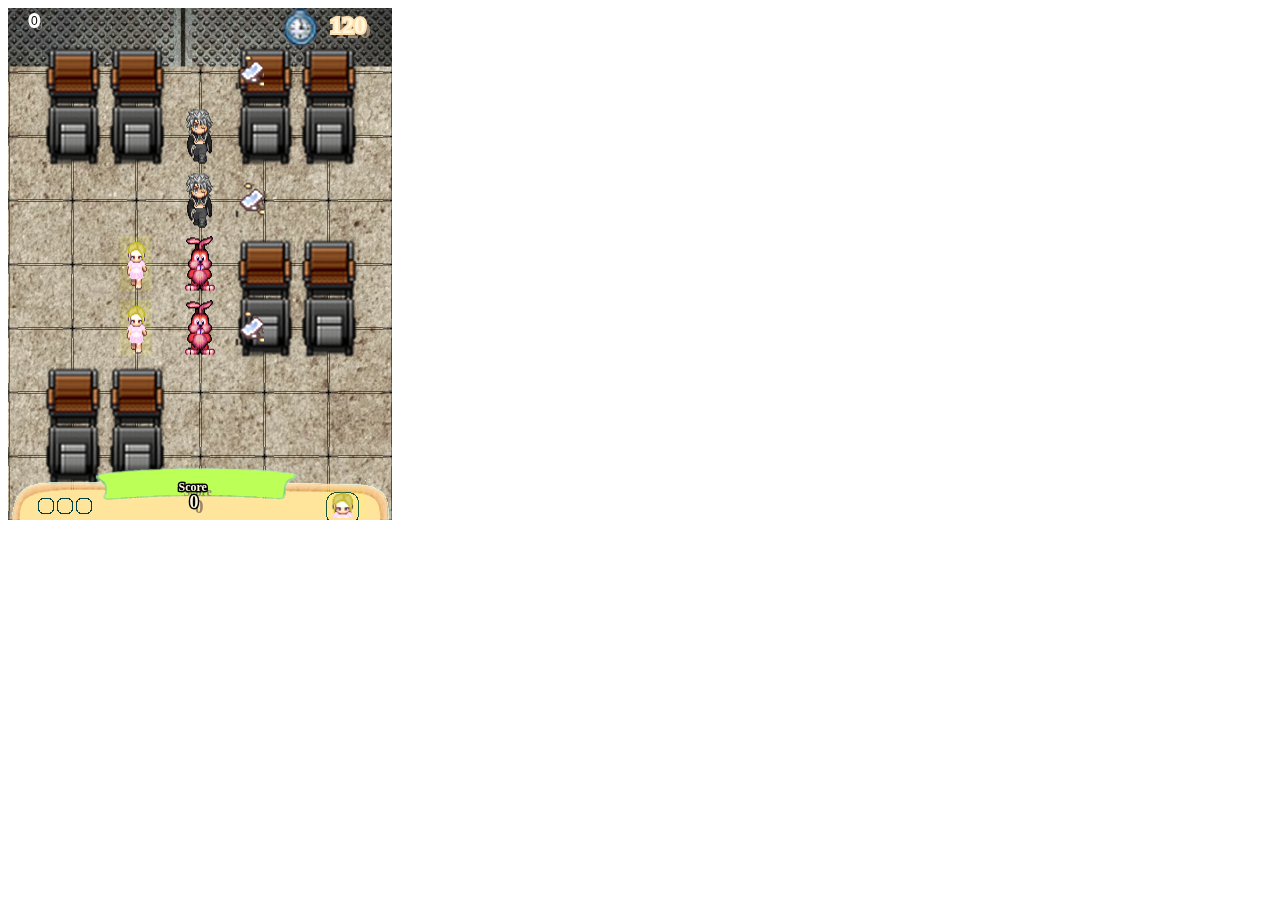
<file: metroGame/index.html>
<!DOCTYPE html>
<html>
<head lang="en">
    <meta charset="UTF-8">
    <title></title>


</head>
<body>



<script src="pixi.js-master/bin/pixi.js"></script>
<script src="proton-1.0.0.min.js"></script>
<script src="Stats.js"></script>
<script src="./Object/Item.js"></script>
<script src="./Object/FixObject.js"></script>
<script src="./Object/Chair.js"></script>
<script src="./Object/Portrait.js"></script>
<script src="./Object/MovingObject.js"></script>
<script src="./Object/Woman.js"></script>
<script src="./Object/UI.js"></script>
<script src="./Object/Game.js"></script>
<script src="./Object/Controller.js"></script>
<script src="main.js"></script>
</body>
</html>
</file>
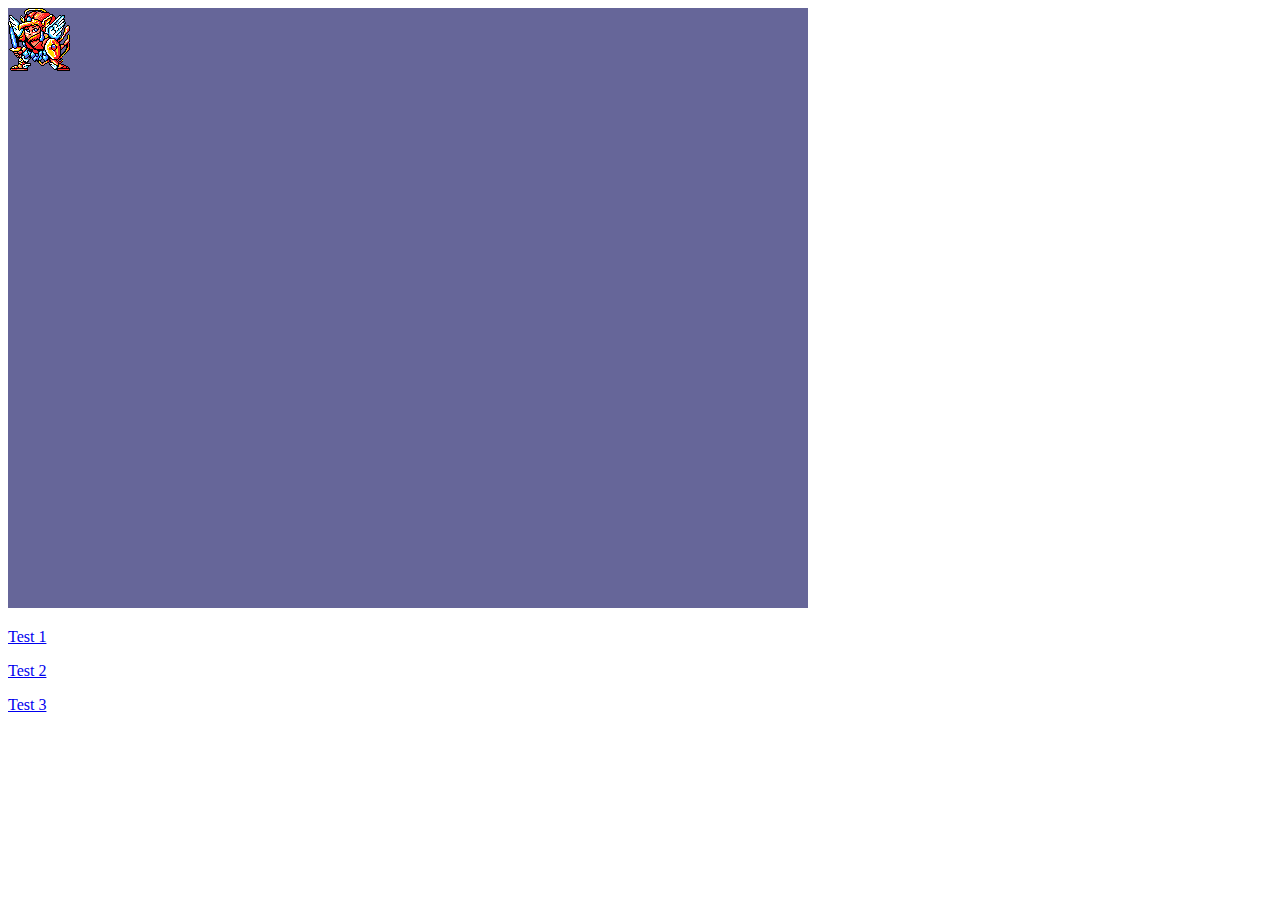
<file: metroGame/pixi.js-master/trim/index.html>
<!DOCTYPE HTML>
<html>
<head>
    <title>Pixi Trim</title>
    <script src="../src/pixi/Pixi.js"></script>
    <script src="../src/pixi/core/Point.js"></script>
    <script src="../src/pixi/core/Rectangle.js"></script>
    <script src="../src/pixi/core/Polygon.js"></script>
    <script src="../src/pixi/core/Circle.js"></script>
    <script src="../src/pixi/core/Ellipse.js"></script>
    <script src="../src/pixi/core/Matrix.js"></script>
    <script src="../src/pixi/display/DisplayObject.js"></script>
    <script src="../src/pixi/display/DisplayObjectContainer.js"></script>
    <script src="../src/pixi/display/Sprite.js"></script>
    <script src="../src/pixi/display/SpriteBatch.js"></script>
    <script src="../src/pixi/display/MovieClip.js"></script>
    <script src="../src/pixi/filters/FilterBlock.js"></script>
    <script src="../src/pixi/text/Text.js"></script>
    <script src="../src/pixi/text/BitmapText.js"></script>
    <script src="../src/pixi/InteractionData.js"></script>
    <script src="../src/pixi/InteractionManager.js"></script>
    <script src="../src/pixi/display/Stage.js"></script>
    <script src="../src/pixi/utils/Utils.js"></script>
    <script src="../src/pixi/utils/EventTarget.js"></script>
    <script src="../src/pixi/utils/Detector.js"></script>
    <script src="../src/pixi/utils/Polyk.js"></script>
    <script src="../src/pixi/renderers/webgl/utils/WebGLShaderUtils.js"></script>
    <script src="../src/pixi/renderers/webgl/shaders/PixiShader.js"></script>
    <script src="../src/pixi/renderers/webgl/shaders/PixiFastShader.js"></script>
    <script src="../src/pixi/renderers/webgl/shaders/StripShader.js"></script>
    <script src="../src/pixi/renderers/webgl/shaders/PrimitiveShader.js"></script>
    <script src="../src/pixi/renderers/webgl/shaders/ComplexPrimitiveShader.js"></script>
    <script src="../src/pixi/renderers/webgl/utils/WebGLGraphics.js"></script>
    <script src="../src/pixi/renderers/webgl/WebGLRenderer.js"></script>
    <script src="../src/pixi/renderers/webgl/utils/WebGLMaskManager.js"></script>
    <script src="../src/pixi/renderers/webgl/utils/WebGLStencilManager.js"></script>
    <script src="../src/pixi/renderers/webgl/utils/WebGLShaderManager.js"></script>
    <script src="../src/pixi/renderers/webgl/utils/WebGLSpriteBatch.js"></script>
    <script src="../src/pixi/renderers/webgl/utils/WebGLFastSpriteBatch.js"></script>
    <script src="../src/pixi/renderers/webgl/utils/WebGLFilterManager.js"></script>
    <script src="../src/pixi/renderers/webgl/utils/FilterTexture.js"></script>
    <script src="../src/pixi/renderers/canvas/utils/CanvasMaskManager.js"></script>
    <script src="../src/pixi/renderers/canvas/utils/CanvasTinter.js"></script>
    <script src="../src/pixi/renderers/canvas/CanvasRenderer.js"></script>
    <script src="../src/pixi/renderers/canvas/CanvasGraphics.js"></script>
    <script src="../src/pixi/primitives/Graphics.js"></script>
    <script src="../src/pixi/extras/Strip.js"></script>
    <script src="../src/pixi/extras/Rope.js"></script>
    <script src="../src/pixi/extras/TilingSprite.js"></script>
    <script src="../src/pixi/extras/Spine.js"></script>
    <script src="../src/pixi/textures/BaseTexture.js"></script>
    <script src="../src/pixi/textures/Texture.js"></script>
    <script src="../src/pixi/textures/RenderTexture.js"></script>
    <script src="../src/pixi/loaders/AssetLoader.js"></script>
    <script src="../src/pixi/loaders/JsonLoader.js"></script>
    <script src="../src/pixi/loaders/AtlasLoader.js"></script>
    <script src="../src/pixi/loaders/SpriteSheetLoader.js"></script>
    <script src="../src/pixi/loaders/ImageLoader.js"></script>
    <script src="../src/pixi/loaders/BitmapFontLoader.js"></script>
    <script src="../src/pixi/loaders/SpineLoader.js"></script>
    <script src="../src/pixi/filters/AbstractFilter.js"></script>
    <script src="../src/pixi/filters/AlphaMaskFilter.js"></script>
    <script src="../src/pixi/filters/ColorMatrixFilter.js"></script>
    <script src="../src/pixi/filters/GrayFilter.js"></script>
    <script src="../src/pixi/filters/DisplacementFilter.js"></script>
    <script src="../src/pixi/filters/PixelateFilter.js"></script>
    <script src="../src/pixi/filters/BlurXFilter.js"></script>
    <script src="../src/pixi/filters/BlurYFilter.js"></script>
    <script src="../src/pixi/filters/BlurFilter.js"></script>
    <script src="../src/pixi/filters/InvertFilter.js"></script>
    <script src="../src/pixi/filters/SepiaFilter.js"></script>
    <script src="../src/pixi/filters/TwistFilter.js"></script>
    <script src="../src/pixi/filters/ColorStepFilter.js"></script>
    <script src="../src/pixi/filters/DotScreenFilter.js"></script>
    <script src="../src/pixi/filters/CrossHatchFilter.js"></script>
    <script src="../src/pixi/filters/RGBSplitFilter.js"></script>
</head>
<body>

    <script>

    var stage = new PIXI.Stage(0x666699);

    // var renderer = PIXI.autoDetectRenderer(400, 300);
    var renderer = new PIXI.CanvasRenderer(800, 600);
    document.body.appendChild(renderer.view);

    requestAnimFrame(animate);

    var texture = PIXI.Texture.fromImage("bikkuriman.png");

    var sprite = new PIXI.Sprite(texture);

    // sprite.anchor.x = 0.5;
    // sprite.anchor.y = 0.5;

    // sprite.position.x = 200;
    // sprite.position.y = 150;

    stage.addChild(sprite);

    function animate() {

        requestAnimFrame(animate);

        // sprite.rotation += 0.1;

        renderer.render(stage);
    }

    </script>

    <p><a href="index.html">Test 1</a></p>
    <p><a href="index2.html">Test 2</a></p>
    <p><a href="index3.html">Test 3</a></p>

    </body>
</html>
</file>
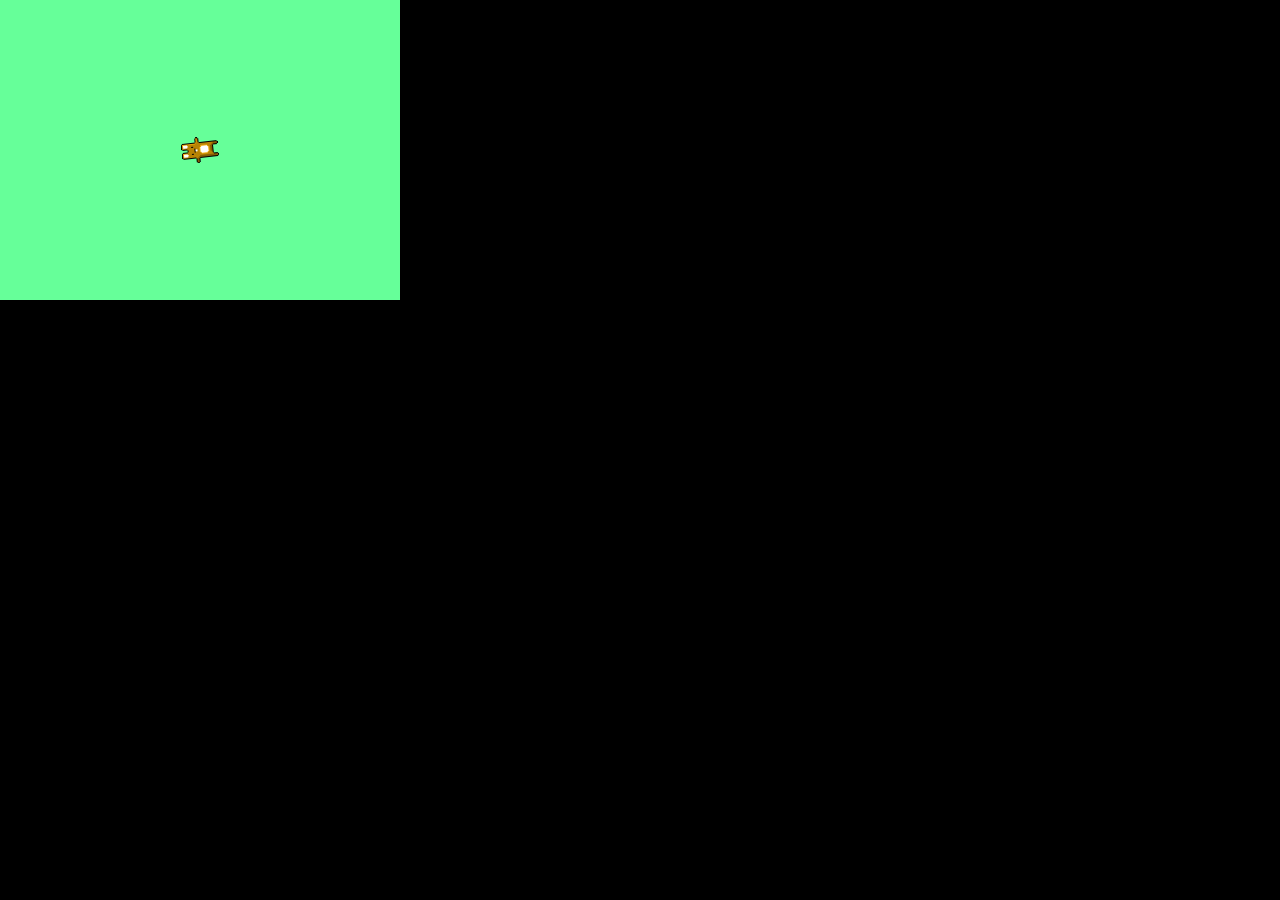
<file: metroGame/pixi.js-master/examples/example 1 - Basics/index.html>
<!DOCTYPE HTML>
<html>
<head>
	<title>pixi.js example 1</title>
	<style>
		body {
			margin: 0;
			padding: 0;
			background-color: #000000;
		}
	</style>
	<script src="../../bin/pixi.dev.js"></script>

</head>
<body>
	<script>
	// create an new instance of a pixi stage
	var stage = new PIXI.Stage(0x66FF99);

	// create a renderer instance
	var renderer = PIXI.autoDetectRenderer(400, 300);

	// add the renderer view element to the DOM
	document.body.appendChild(renderer.view);

	requestAnimFrame(animate);

	// create a texture from an image path
	var texture = PIXI.Texture.fromImage("bunny.png");

	// create a new Sprite using the texture
	var bunny = new PIXI.Sprite(texture);

	// center the sprites anchor point
	bunny.anchor.x = 0.5;
	bunny.anchor.y = 0.5;

	// move the sprite to the center of the screen
	bunny.position.x = 200;
	bunny.position.y = 150;

	stage.addChild(bunny);

	function animate() {
	    requestAnimFrame(animate);

	    // just for fun, let's rotate mr rabbit a little
	    bunny.rotation += 0.1;

	    // render the stage
	    renderer.render(stage);
	}
	</script>

	</body>
</html>
</file>
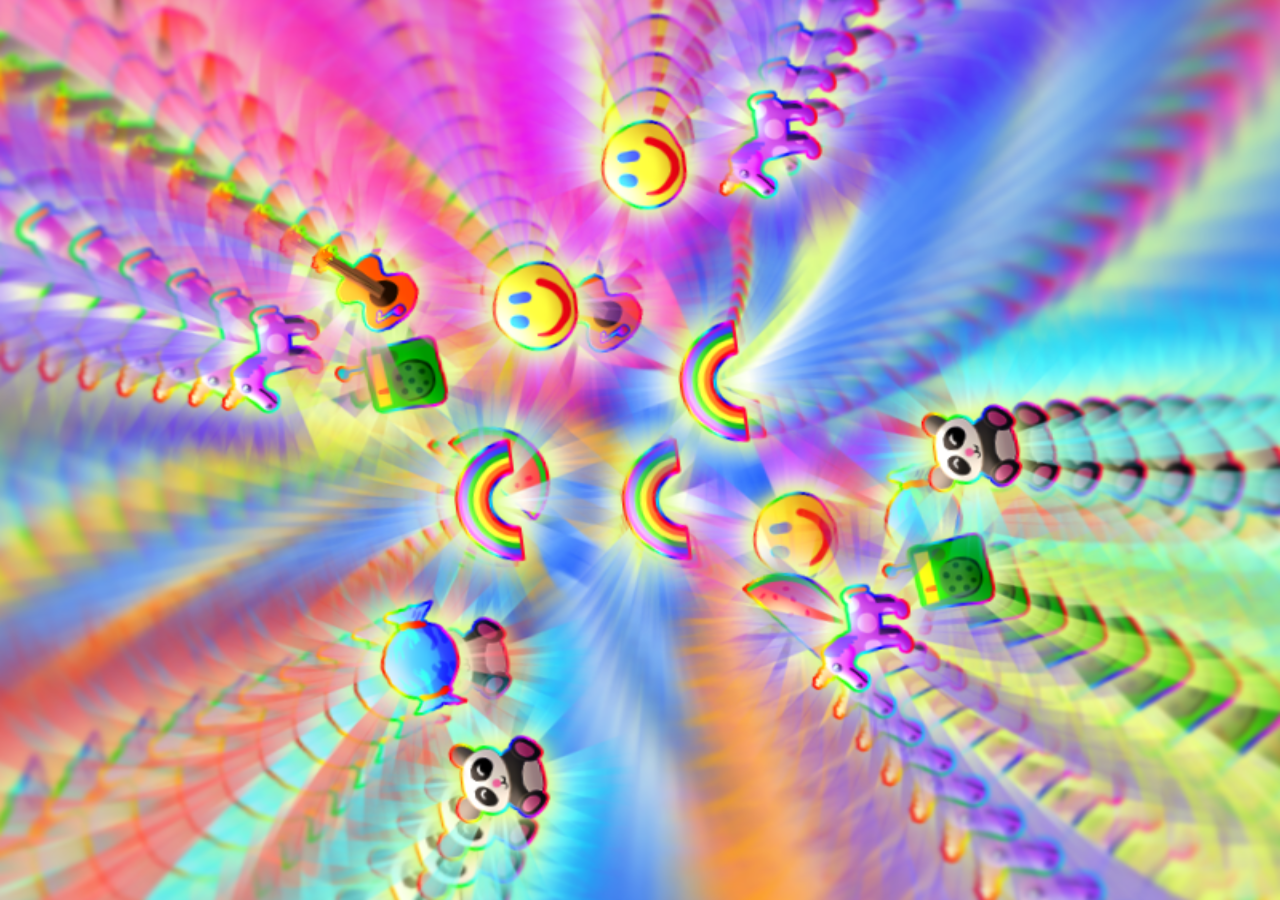
<file: metroGame/pixi.js-master/examples/example 11 - RenderTexture/index.html>
<!DOCTYPE HTML>
<html>
<head>
	<title>pixi.js example 11 RenderTexture</title>
	<style>
		body {
			margin: 0;
			padding: 0;
			background-color: #000000;
		}
	</style>

	<script src="../../bin/pixi.dev.js"></script>
</head>
<body>
	<script>

	// create an new instance of a pixi stage
	var stage = new PIXI.Stage(0x000000);

	// create a renderer instance
	var renderer = new PIXI.autoDetectRenderer(800, 600);

	// set the canvas width and height to fill the screen
	renderer.view.style.width = window.innerWidth + "px";
	renderer.view.style.height = window.innerHeight + "px";
	renderer.view.style.display = "block";

	// add render view to DOM
	document.body.appendChild(renderer.view);

	// OOH! SHINY!
	// create two render textures.. these dynamic textures will be used to draw the scene into itself
	var renderTexture = new PIXI.RenderTexture(800, 600);
	var renderTexture2 = new PIXI.RenderTexture(800, 600);
	var currentTexture = renderTexture;

	// create a new sprite that uses the render texture we created above
	var outputSprite = new PIXI.Sprite(currentTexture);

	// align the sprite
	outputSprite.position.x = 800 / 2;
	outputSprite.position.y = 600 / 2;
	outputSprite.anchor.x = 0.5;
	outputSprite.anchor.y = 0.5;

	// add to stage
	stage.addChild(outputSprite);

	var stuffContainer = new PIXI.DisplayObjectContainer();

	stuffContainer.position.x = 800 / 2;
	stuffContainer.position.y = 600 / 2

	stage.addChild(stuffContainer);

	// create an array of image ids..
	var fruits = ["spinObj_01.png", "spinObj_02.png",
					"spinObj_03.png", "spinObj_04.png",
					"spinObj_05.png", "spinObj_06.png",
					"spinObj_07.png", "spinObj_08.png"];

	// create an array of items
	var items = [];

	// now create some items and randomly position them in the stuff container
	for (var i=0; i < 20; i++)
	{
		var item = PIXI.Sprite.fromImage(fruits[i % fruits.length]);
		item.position.x = Math.random() * 400 - 200;
		item.position.y = Math.random() * 400 - 200;

		item.anchor.x = 0.5;
		item.anchor.y = 0.5;

		stuffContainer.addChild(item);

		items.push(item);
	};

	// used for spinning!
	var count = 0;

	requestAnimFrame(animate);

	function animate() {

	    requestAnimFrame( animate );

		for (var i = 0; i < items.length; i++)
		{
			// rotate each item
			var item = items[i];
			item.rotation += 0.1;
		};

		count += 0.01;

		// swap the buffers..
		var temp = renderTexture;
		renderTexture = renderTexture2;
		renderTexture2 = temp;

		// set the new texture
		outputSprite.setTexture(renderTexture);

		// twist this up!
		stuffContainer.rotation -= 0.01
		outputSprite.scale.x = outputSprite.scale.y = 1 + Math.sin(count) * 0.2;

		// render the stage to the texture
		// the true clears the texture before content is rendered
		renderTexture2.render(stage, new PIXI.Point(0,0), true);

		// and finally render the stage
	    renderer.render(stage);
	}

	</script>

	</body>
</html>
</file>
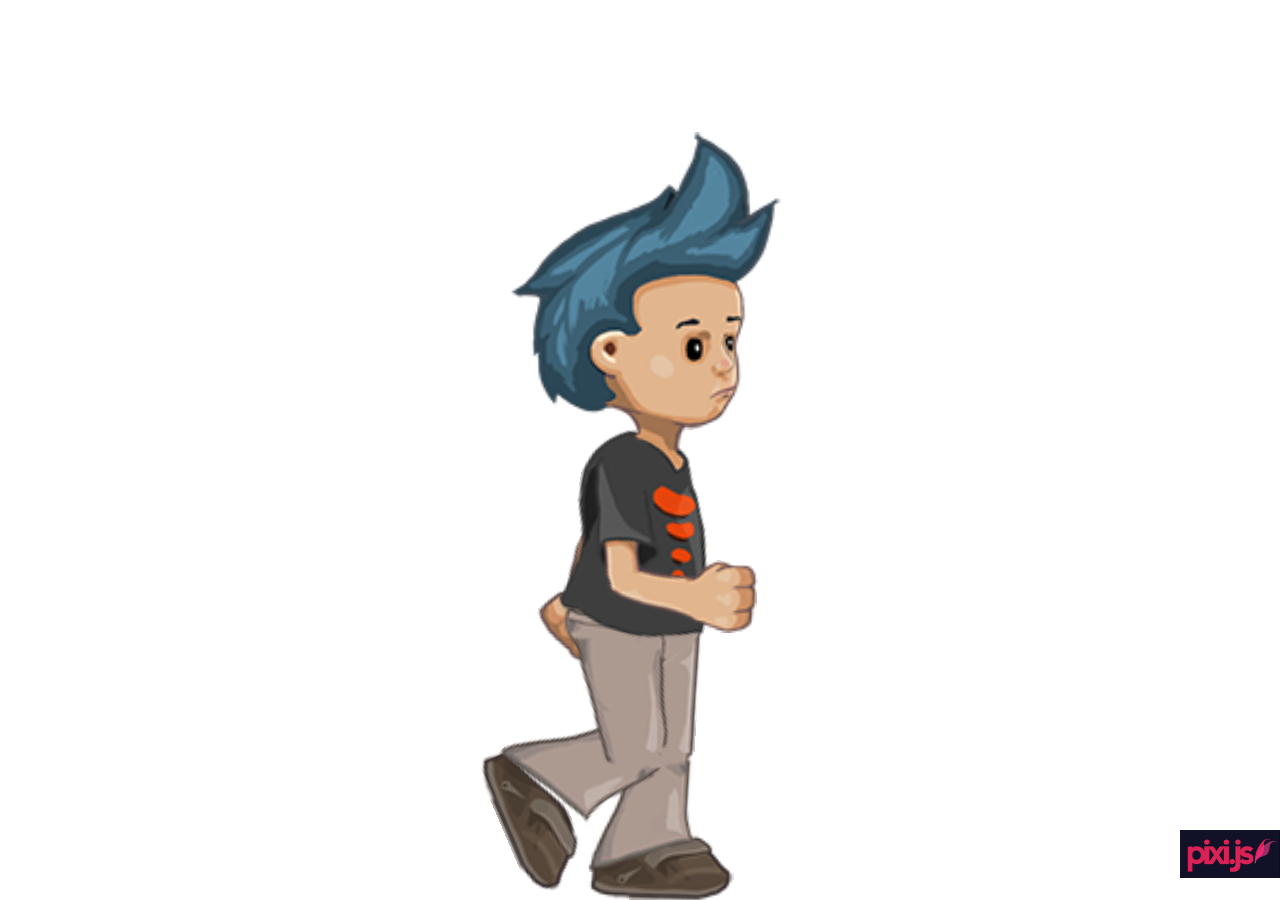
<file: metroGame/pixi.js-master/examples/example 12 - Spine/index.html>
<!DOCTYPE HTML>
<html>
<head>
	<title>pixi.js example 12 Spine</title>
	<style>
		body {
			margin: 0;
			padding: 0;
			background-color: #000000;
		}
	</style>

	<script src="../../bin/pixi.dev.js"></script>
</head>
<body>
	<script>


	// create an array of assets to load

	var assetsToLoader = ["data/spineboy.json", "data/spineboySpineData.json"];

	// create a new loader
	loader = new PIXI.AssetLoader(assetsToLoader);

	// use callback
	loader.onComplete = onAssetsLoaded

	//begin load
	loader.load();


	// create an new instance of a pixi stage
	var stage = new PIXI.Stage(0xFFFFFF, true);

	// create a renderer instance
	var renderer = new PIXI.autoDetectRenderer(window.innerWidth, window.innerHeight);

	// set the canvas width and height to fill the screen
	renderer.view.style.display = "block";

	// add render view to DOM
	document.body.appendChild(renderer.view);

	function onAssetsLoaded()
	{
		// create a spine boy
		var spineBoy = new PIXI.Spine("data/spineboySpineData.json");

		// set the position
		spineBoy.position.x = window.innerWidth/2;
		spineBoy.position.y = window.innerHeight;

		spineBoy.scale.x = spineBoy.scale.y = window.innerHeight / 400;

		// set up the mixes!
		spineBoy.stateData.setMixByName("walk", "jump", 0.2);
		spineBoy.stateData.setMixByName("jump", "walk", 0.4);

		// play animation
		spineBoy.state.setAnimationByName("walk", true);


		stage.addChild(spineBoy);

		stage.click = function()
		{
			spineBoy.state.setAnimationByName("jump", false);
			spineBoy.state.addAnimationByName("walk", true);

		}

		var logo = PIXI.Sprite.fromImage("../../logo_small.png")
		stage.addChild(logo);


		logo.anchor.x = 1;
		logo.position.x = window.innerWidth
		logo.scale.x = logo.scale.y = 0.5;
		logo.position.y = window.innerHeight - 70;
		logo.setInteractive(true);
		logo.buttonMode = true;
		logo.click = logo.tap = function()
		{
			window.open("https://github.com/GoodBoyDigital/pixi.js", "_blank")
		}
	}



	requestAnimFrame(animate);

	function animate() {

	    requestAnimFrame( animate );
	    renderer.render(stage);
	}

	</script>

	</body>
</html>
</file>
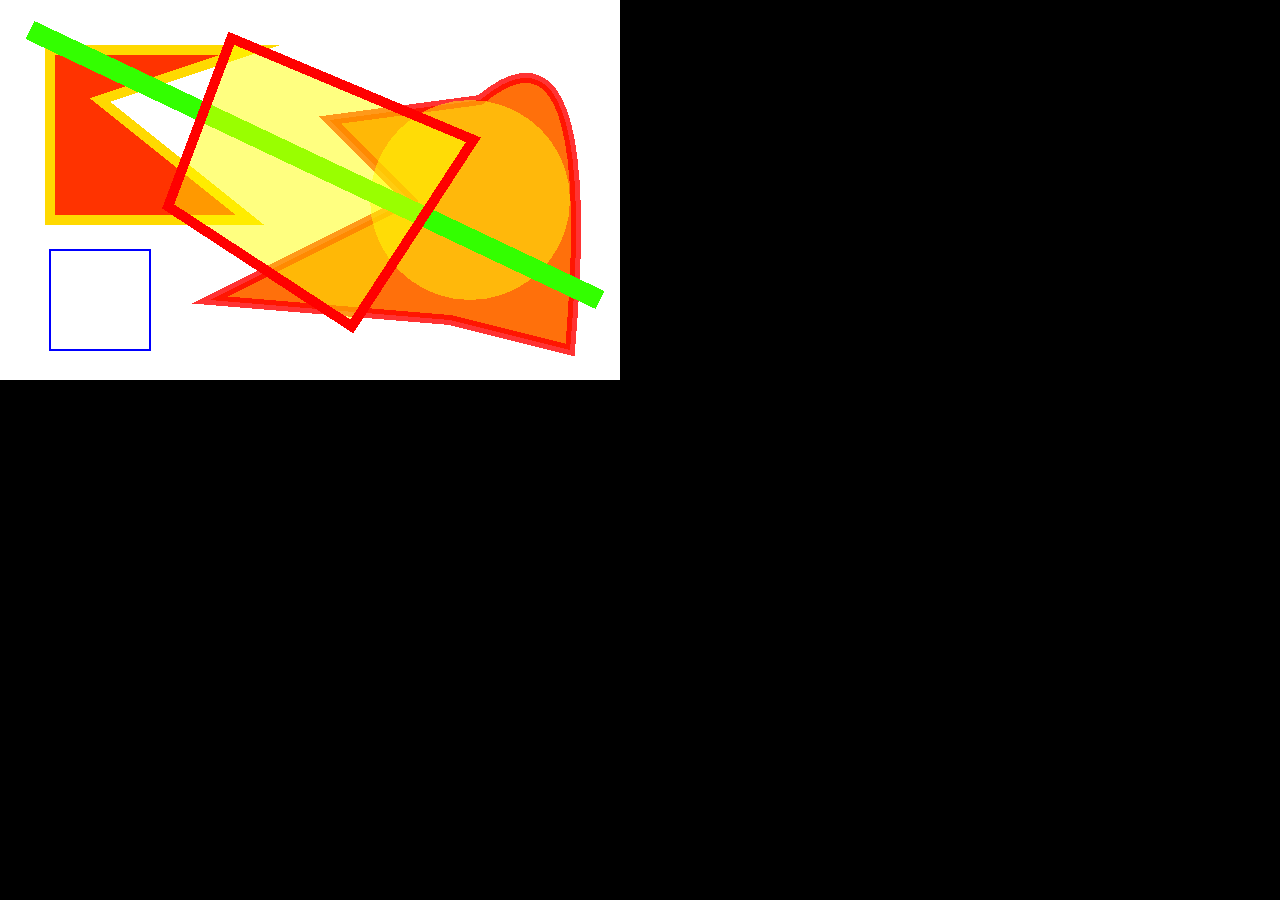
<file: metroGame/pixi.js-master/examples/example 13 - Graphics/index.html>
<!DOCTYPE HTML>
<html>
<head>
	<title>pixi.js example 13 - Graphics</title>
	<style>
		body {
			margin: 0;
			padding: 0;
			background-color: #000000;
		}
	</style>
	
	<script src="../../bin/pixi.dev.js"></script>
	
</head>
<body>
	<script>

	// create an new instance of a pixi stage
	var stage = new PIXI.Stage(0xFFFFFF, true);
	
	stage.setInteractive(true);
	
	var renderer = PIXI.autoDetectRenderer(620, 380);
	
	renderer.view.style.display = "block";
	 
	// add render view to DOM
	document.body.appendChild(renderer.view);
	
	var graphics = new PIXI.Graphics();
	
	// set a fill and line style
	graphics.beginFill(0xFF3300);
	graphics.lineStyle(10, 0xffd900, 1);
	
	// draw a shape
	graphics.moveTo(50,50);
	graphics.lineTo(250, 50);
	graphics.lineTo(100, 100);
	graphics.lineTo(250, 220);
	graphics.lineTo(50, 220);
	graphics.lineTo(50, 50);
	graphics.endFill();
	
	// set a fill and line style again
	graphics.lineStyle(10, 0xFF0000, 0.8);
	graphics.beginFill(0xFF700B, 1);
	
	// draw a second shape
	graphics.moveTo(210,300);
	graphics.lineTo(450,320);
	graphics.lineTo(570,350);
	graphics.quadraticCurveTo(600, 0, 480,100);
	graphics.lineTo(330,120);
	graphics.lineTo(410,200);
	graphics.lineTo(210,300);
	graphics.endFill();
	
	// draw a rectangle
	graphics.lineStyle(2, 0x0000FF, 1);
	graphics.drawRect(50, 250, 100, 100);
	
	// draw a circle
	graphics.lineStyle(0);
	graphics.beginFill(0xFFFF0B, 0.5);
	graphics.drawCircle(470, 200,100);
	graphics.endFill();

	graphics.lineStyle(20, 0x33FF00);
	graphics.moveTo(30,30);
	graphics.lineTo(600, 300);
	

	stage.addChild(graphics);
	
	// let's create moving shape
	var thing = new PIXI.Graphics();
	stage.addChild(thing);
	thing.position.x = 620/2;
	thing.position.y = 380/2;
	
	var count = 0;
		

	// Just click on the stage to draw random lines
	stage.click = stage.tap = function()
	{

		graphics.lineStyle(Math.random() * 30, Math.random() * 0xFFFFFF, 1);
	    graphics.moveTo(Math.random() * 620,Math.random() * 380);
		graphics.bezierCurveTo(Math.random() * 620,Math.random() * 380, 
								Math.random() * 620,Math.random() * 380,
								Math.random() * 620,Math.random() * 380);
	}
	// run the render loop
	requestAnimFrame(animate);

	function animate() {
		
		thing.clear();
		
		count += 0.1;
		
		thing.clear();
		thing.lineStyle(10, 0xff0000, 1);
		thing.beginFill(0xffFF00, 0.5);
		
		thing.moveTo(-120 + Math.sin(count) * 20, -100 + Math.cos(count)* 20);
		thing.lineTo( 120 + Math.cos(count) * 20, -100 + Math.sin(count)* 20);
		thing.lineTo( 120 + Math.sin(count) * 20, 100 + Math.cos(count)* 20);
		thing.lineTo( -120 + Math.cos(count)* 20, 100 + Math.sin(count)* 20);
		thing.lineTo( -120 + Math.sin(count) * 20, -100 + Math.cos(count)* 20);
		
		thing.rotation = count * 0.1;
	    renderer.render(stage);
	    requestAnimFrame( animate );
	}

	</script>

	</body>
</html>
</file>
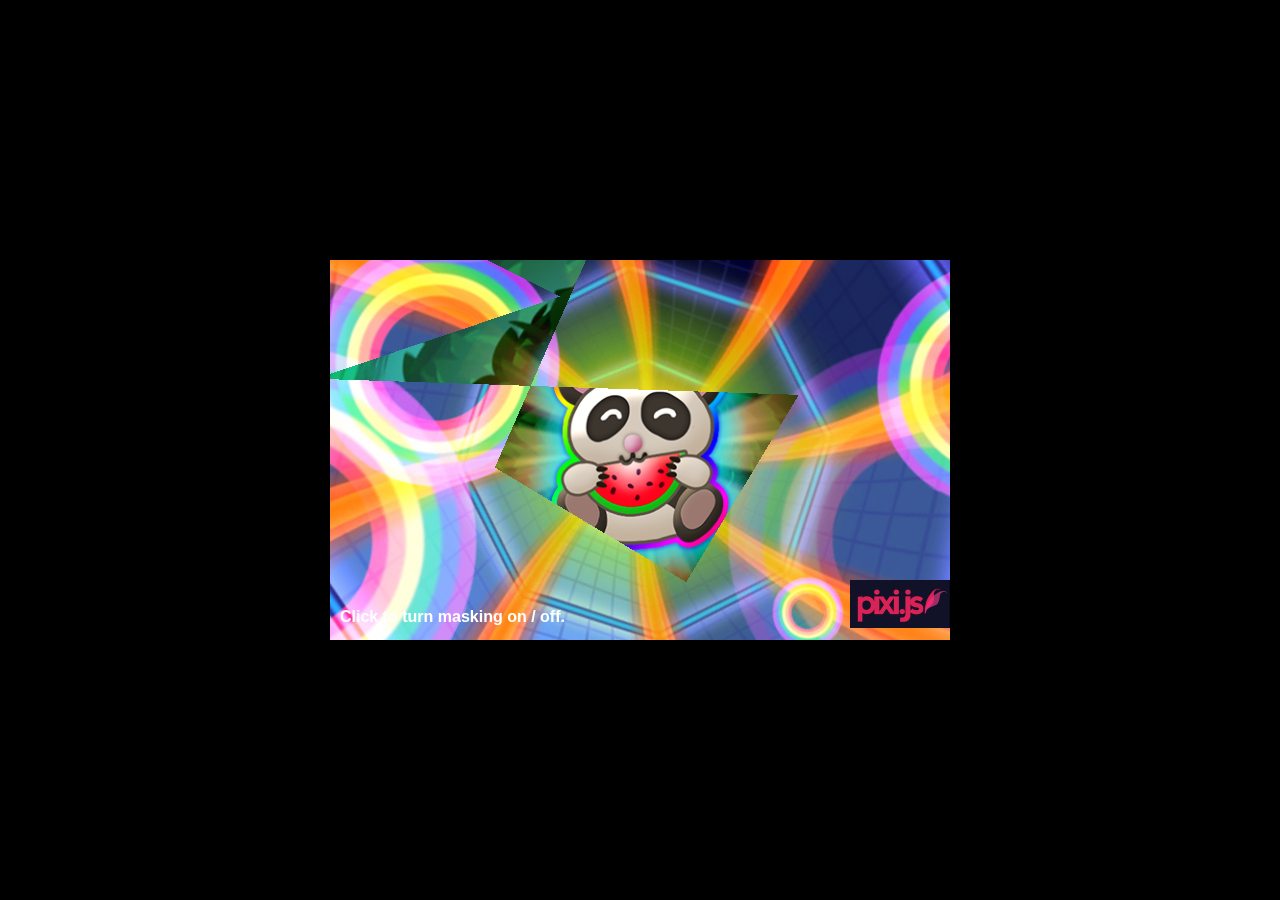
<file: metroGame/pixi.js-master/examples/example 14 - Masking/index.html>
<!DOCTYPE HTML>
<html>
<head>
	<title>pixi.js example 14 - Masking</title>
	<style>
		body {
			margin: 0;
			padding: 0;
			background-color: #000000;
		}
	</style>

	<script src="../../bin/pixi.dev.js"></script>
</head>
<body>
	<script>

	// create an new instance of a pixi stage
	var stage = new PIXI.Stage(0xFFFFFF, true);

	stage.interactive = true;

	var bg = PIXI.Sprite.fromImage("BGrotate.jpg");
	bg.anchor.x = 0.5;
	bg.anchor.y = 0.5;

	bg.position.x = 620 / 2;
	bg.position.y = 380 / 2;

	stage.addChild(bg);

	var container = new PIXI.DisplayObjectContainer();
	container.position.x = 620 / 2;
	container.position.y = 380 / 2;

	var bgFront = PIXI.Sprite.fromImage("SceneRotate.jpg");
	bgFront.anchor.x = 0.5;
	bgFront.anchor.y = 0.5;

	container.addChild(bgFront);

	var light2 = PIXI.Sprite.fromImage("LightRotate2.png");
	light2.anchor.x = 0.5;
	light2.anchor.y = 0.5;
	container.addChild(light2);

	var light1 = PIXI.Sprite.fromImage("LightRotate1.png");
	light1.anchor.x = 0.5;
	light1.anchor.y = 0.5;
	container.addChild(light1);

	var panda =  PIXI.Sprite.fromImage("panda.png");
	panda.anchor.x = 0.5;
	panda.anchor.y = 0.5;

	container.addChild(panda);

	stage.addChild(container);

	// create a renderer instance
	var renderer = PIXI.autoDetectRenderer(620, 380);

	renderer.view.style.position = "absolute"
	renderer.view.style.marginLeft = "-310px";
	renderer.view.style.marginTop = "-190px";
	renderer.view.style.top = "50%";
	renderer.view.style.left = "50%";
	renderer.view.style.display = "block";

	// add render view to DOM
	document.body.appendChild(renderer.view);

	// lets create moving shape
	var thing = new PIXI.Graphics();
	stage.addChild(thing);
	thing.position.x = 620 / 2;
	thing.position.y = 380 / 2;
	thing.lineStyle(0);


	container.mask = thing;

	var count = 0;

	stage.click = stage.tap = function()
	{
		if(!container.mask)
		{
			container.mask = thing;
		}
		else
		{
			container.mask = null;
		}
	}

	/*
	 * Add a pixi Logo!
	 */
	var logo = PIXI.Sprite.fromImage("../../logo_small.png")
	stage.addChild(logo);

	logo.anchor.x = 1;
	logo.position.x = 620
	logo.scale.x = logo.scale.y = 0.5;
	logo.position.y = 320
	logo.interactive = true;
	logo.buttonMode = true;

	logo.click = logo.tap = function()
	{
		window.open("https://github.com/GoodBoyDigital/pixi.js", "_blank");
	}

	var help = new PIXI.Text("Click to turn masking on / off.", {font:"bold 12pt Arial", fill:"white"});
	help.position.y = 350;
	help.position.x = 10;
	stage.addChild(help);

	requestAnimFrame(animate);

	function animate() {
		bg.rotation += 0.01;
		bgFront.rotation -= 0.01;

		light1.rotation += 0.02;
		light2.rotation += 0.01;

		panda.scale.x = 1 + Math.sin(count) * 0.04;
		panda.scale.y = 1 + Math.cos(count) * 0.04;

		count += 0.1;

		thing.clear();

		thing.beginFill(0x8bc5ff, 0.4);
		thing.moveTo(-120 + Math.sin(count) * 20, -100 + Math.cos(count)* 20);
		thing.lineTo(-320 + Math.cos(count)* 20, 100 + Math.sin(count)* 20);
		thing.lineTo(120 + Math.cos(count) * 20, -100 + Math.sin(count)* 20);
		thing.lineTo(120 + Math.sin(count) * 20, 100 + Math.cos(count)* 20);
		thing.lineTo(-120 + Math.cos(count)* 20, 100 + Math.sin(count)* 20);
		thing.lineTo(-120 + Math.sin(count) * 20, -300 + Math.cos(count)* 20);
		thing.lineTo(-320 + Math.sin(count) * 20, -100 + Math.cos(count)* 20);
		thing.rotation = count * 0.1;
	

	    renderer.render(stage);
	    requestAnimFrame(animate);
	}

	</script>

	</body>
</html>
</file>
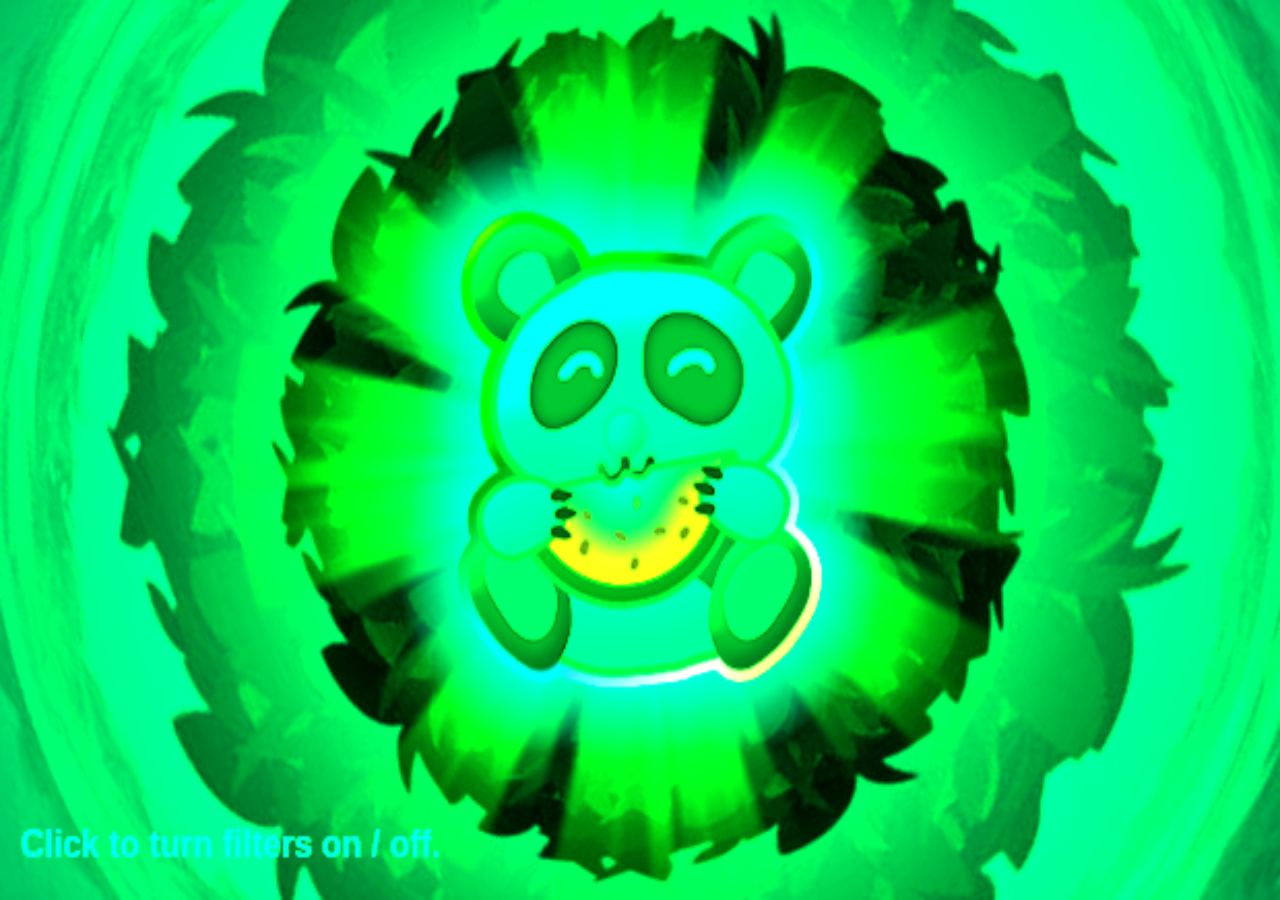
<file: metroGame/pixi.js-master/examples/example 15 - Filters/index.html>
<!DOCTYPE HTML>
<html>
<head>
	<title>pixi.js example 15 - Filters</title>
	<style>
		body {
			margin: 0;
			padding: 0;
			background-color: #000000;
		}
	</style>
	
	<script src="../../bin/pixi.dev.js"></script>
</head>
<body>
	<script>
	var renderer = PIXI.autoDetectRenderer(620, 380);
	
	// create an new instance of a pixi stage
	var stage = new PIXI.Stage(0xFFFFFF, true);
	
	stage.interactive = true;
	
	var bg = PIXI.Sprite.fromImage("BGrotate.jpg");
	bg.anchor.x = 0.5;
	bg.anchor.y = 0.5;
	 
	bg.position.x = 620 / 2;
	bg.position.y = 380 / 2;
	
	var colorMatrix =  [1,0,0,0,
						0,1,0,0,
						0,0,1,0,
						0,0,0,1];
						
	var filter = new PIXI.ColorMatrixFilter();
	
	var container = new PIXI.DisplayObjectContainer();
	container.position.x = 620 / 2;
	container.position.y = 380 / 2;
	
	var bgFront = PIXI.Sprite.fromImage("SceneRotate.jpg");
	bgFront.anchor.x = 0.5;
	bgFront.anchor.y = 0.5;
	 
	container.addChild(bgFront);
	
	var light2 = PIXI.Sprite.fromImage("LightRotate2.png");
	light2.anchor.x = 0.5;
	light2.anchor.y = 0.5;
	container.addChild(light2);
	
	var light1 = PIXI.Sprite.fromImage("LightRotate1.png");
	light1.anchor.x = 0.5;
	light1.anchor.y = 0.5;
	container.addChild(light1);
	
	var panda =  PIXI.Sprite.fromImage("panda.png");
	panda.anchor.x = 0.5;
	panda.anchor.y = 0.5;
	
	container.addChild(panda);
	
	stage.addChild(container);
	
	// create a renderer instance
	renderer.view.style.position = "absolute"
	renderer.view.style.width = window.innerWidth + "px";
	renderer.view.style.height = window.innerHeight + "px";
	renderer.view.style.display = "block";
	
	// add render view to DOM
	document.body.appendChild(renderer.view);
	
	stage.filters = [filter];
	
	var count = 0;
	var switchy = false;
	
	stage.click = stage.tap = function()
	{
		switchy = !switchy
		
		if(!switchy)
		{
			stage.filters = [filter];
		}
		else
		{
			stage.filters = null;
		}
	}
	
	// Add a pixi Logo!
	var logo = PIXI.Sprite.fromImage("../../logo_small.png");
	
	logo.anchor.x = 1;
	logo.position.x = 620
	logo.scale.x = logo.scale.y = 0.5;
	logo.position.y = 320;
	logo.interactive = true;
	logo.buttonMode = true;
	
	logo.click = logo.tap = function()
	{
		window.open("https://github.com/GoodBoyDigital/pixi.js", "_blank");
	}
	
	var help = new PIXI.Text("Click to turn filters on / off.", { font: "bold 12pt Arial", fill: "white" });
	help.position.y = 350;
	help.position.x = 10;
	stage.addChild(help);
	
	function animate() {
		bg.rotation += 0.01;
		bgFront.rotation -= 0.01;
		
		light1.rotation += 0.02;
		light2.rotation += 0.01;

		panda.scale.x = 1 + Math.sin(count) * 0.04;
		panda.scale.y = 1 + Math.cos(count) * 0.04;
		
		count += 0.1;
		
		colorMatrix[1] = Math.sin(count) * 3;
		colorMatrix[2] = Math.cos(count);
		colorMatrix[3] = Math.cos(count) * 1.5;
		colorMatrix[4] = Math.sin(count / 3) * 2;
		colorMatrix[5] = Math.sin(count / 2);
		colorMatrix[6] = Math.sin(count / 4);
		filter.matrix = colorMatrix;

	    renderer.render(stage);
	    requestAnimFrame(animate);
	}

	requestAnimFrame(animate);
	</script>

	</body>
</html>
</file>
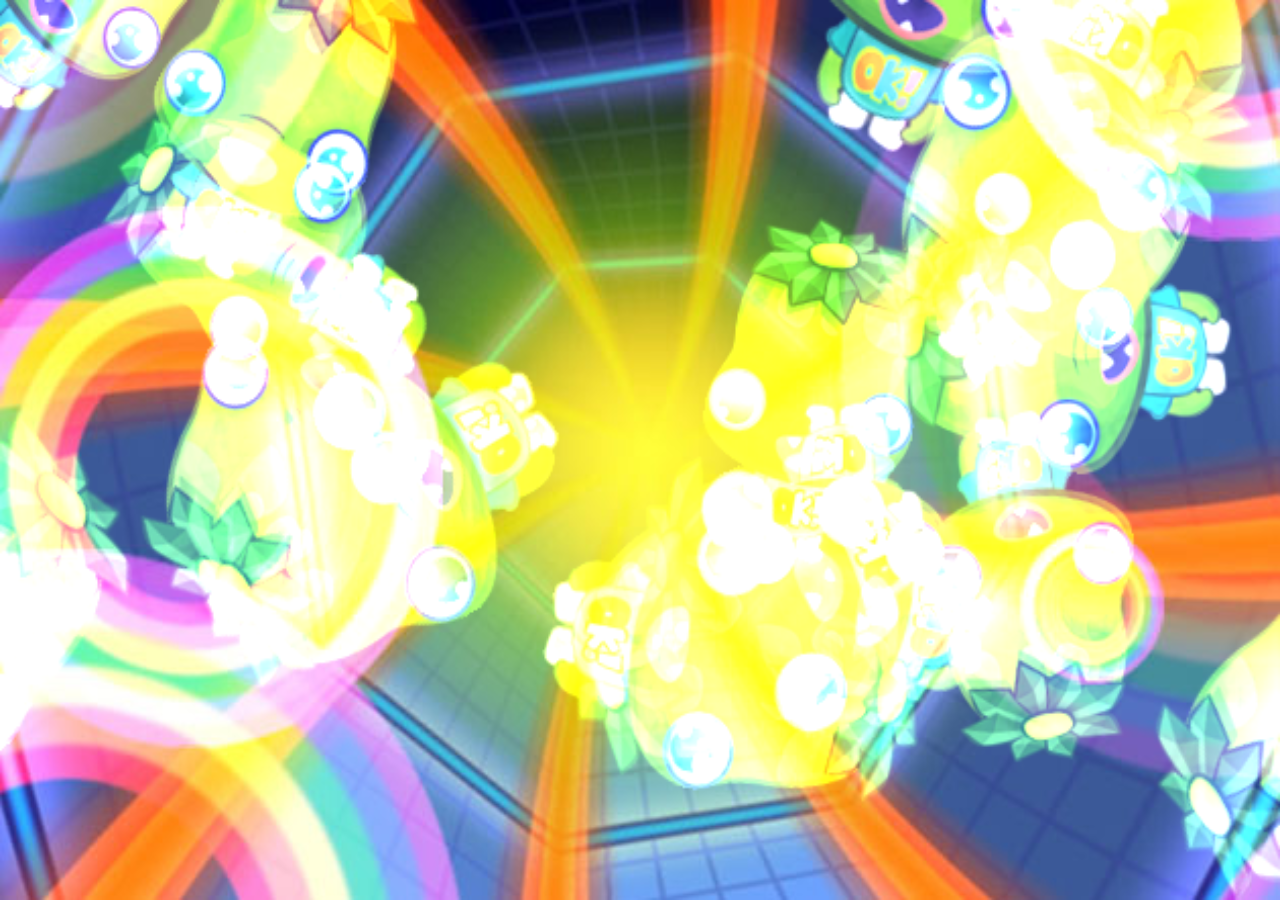
<file: metroGame/pixi.js-master/examples/example 16 - BlendModes/index.html>
<!DOCTYPE HTML>
<html>
<head>

	<title>Pixi.js Blend Modes</title>
	<style>
		body {
			margin: 0;
			padding: 0;
			background-color: #000000;
		}

		.rendererView {
			position: absolute;
			display: block;
			width: 100%;
			height: 100%;
		}
	</style>
	<script src="../../bin/pixi.dev.js"></script>

</head>
<body>

	<script>
	var viewWidth = 630;
	var viewHeight = 410;

	// Create a pixi renderer
	var renderer = PIXI.autoDetectRenderer(viewWidth, viewHeight);
	renderer.view.className = "rendererView";
	
	// add render view to DOM
	document.body.appendChild(renderer.view);

	// create an new instance of a pixi stage
	var stage = new PIXI.Stage(0xFFFFFF);

	// create a background texture
	var pondFloorTexture = PIXI.Texture.fromImage("BGrotate.jpg");
	
	// create a new background sprite
	var pondFloorSprite = new PIXI.Sprite(pondFloorTexture);
	stage.addChild(pondFloorSprite);
	
	// create an array to store a refference to the dude in the pond
	var dudeArray = [];
	 
	var totaldude = 20;
	for (var i = 0; i < totaldude; i++) 
	{
		// create a new Sprite that uses the image name that we just generated as its source
		var dude =  PIXI.Sprite.fromImage("flowerTop.png");

		// set the anchor point so the the dude texture is centerd on the sprite
		dude.anchor.x = dude.anchor.y = 0.5;

		// set a random scale for the dude - no point them all being the same size!
		dude.scale.x = dude.scale.y = 0.8 + Math.random() * 0.3;
		
		// finally let's set the dude to be a random position..
		dude.position.x = Math.random() * viewWidth;
		dude.position.y = Math.random() * viewHeight;
	
		// time to add the dude to the pond container!
		stage.addChild(dude);

		dude.blendMode = PIXI.blendModes.ADD

		// create some extra properties that will control movement
		// create a random direction in radians. This is a number between 0 and PI*2 which is the equivalent of 0 - 360 degrees
		dude.direction = Math.random() * Math.PI * 2;

		// this number will be used to modify the direction of the dude over time
		dude.turningSpeed = Math.random() - 0.8;

		// create a random speed for the dude between 0 - 2
		dude.speed = 2 + Math.random() * 2;	

		// finally we push the dude into the dudeArray so it it can be easily accessed later
		dudeArray.push(dude);
	}

	// create a bounding box box for the little dudes 
	var dudeBoundsPadding = 100;

	var dudeBounds = new PIXI.Rectangle(-dudeBoundsPadding,
										-dudeBoundsPadding, 
										viewWidth + dudeBoundsPadding * 2, 
										viewHeight + dudeBoundsPadding * 2);

	var tick = 0;
	function animate() 
	{
		// iterate through the dudes and update the positions
		for (var i = 0; i < dudeArray.length; i++) 
		{
			var dude = dudeArray[i];
			dude.direction += dude.turningSpeed * 0.01;
			dude.position.x += Math.sin(dude.direction) * dude.speed;
			dude.position.y += Math.cos(dude.direction) * dude.speed;
			dude.rotation = -dude.direction - Math.PI / 2;

			// wrap the dudes by testing there bounds..
			if (dude.position.x < dudeBounds.x)
				dude.position.x += dudeBounds.width;
			else if (dude.position.x > dudeBounds.x + dudeBounds.width)
				dude.position.x -= dudeBounds.width;
			
			if (dude.position.y < dudeBounds.y)
				dude.position.y += dudeBounds.height;
			else if (dude.position.y > dudeBounds.y + dudeBounds.height)
				dude.position.y -= dudeBounds.height;
		}
		
		// increment the ticker
		tick += 0.1;
		
		// time to render the stage !
	    renderer.render(stage);
	    
	    // request another animation frame...
	    requestAnimationFrame(animate);
	}
	requestAnimationFrame(animate);
	</script>

	</body>
</html>
</file>
